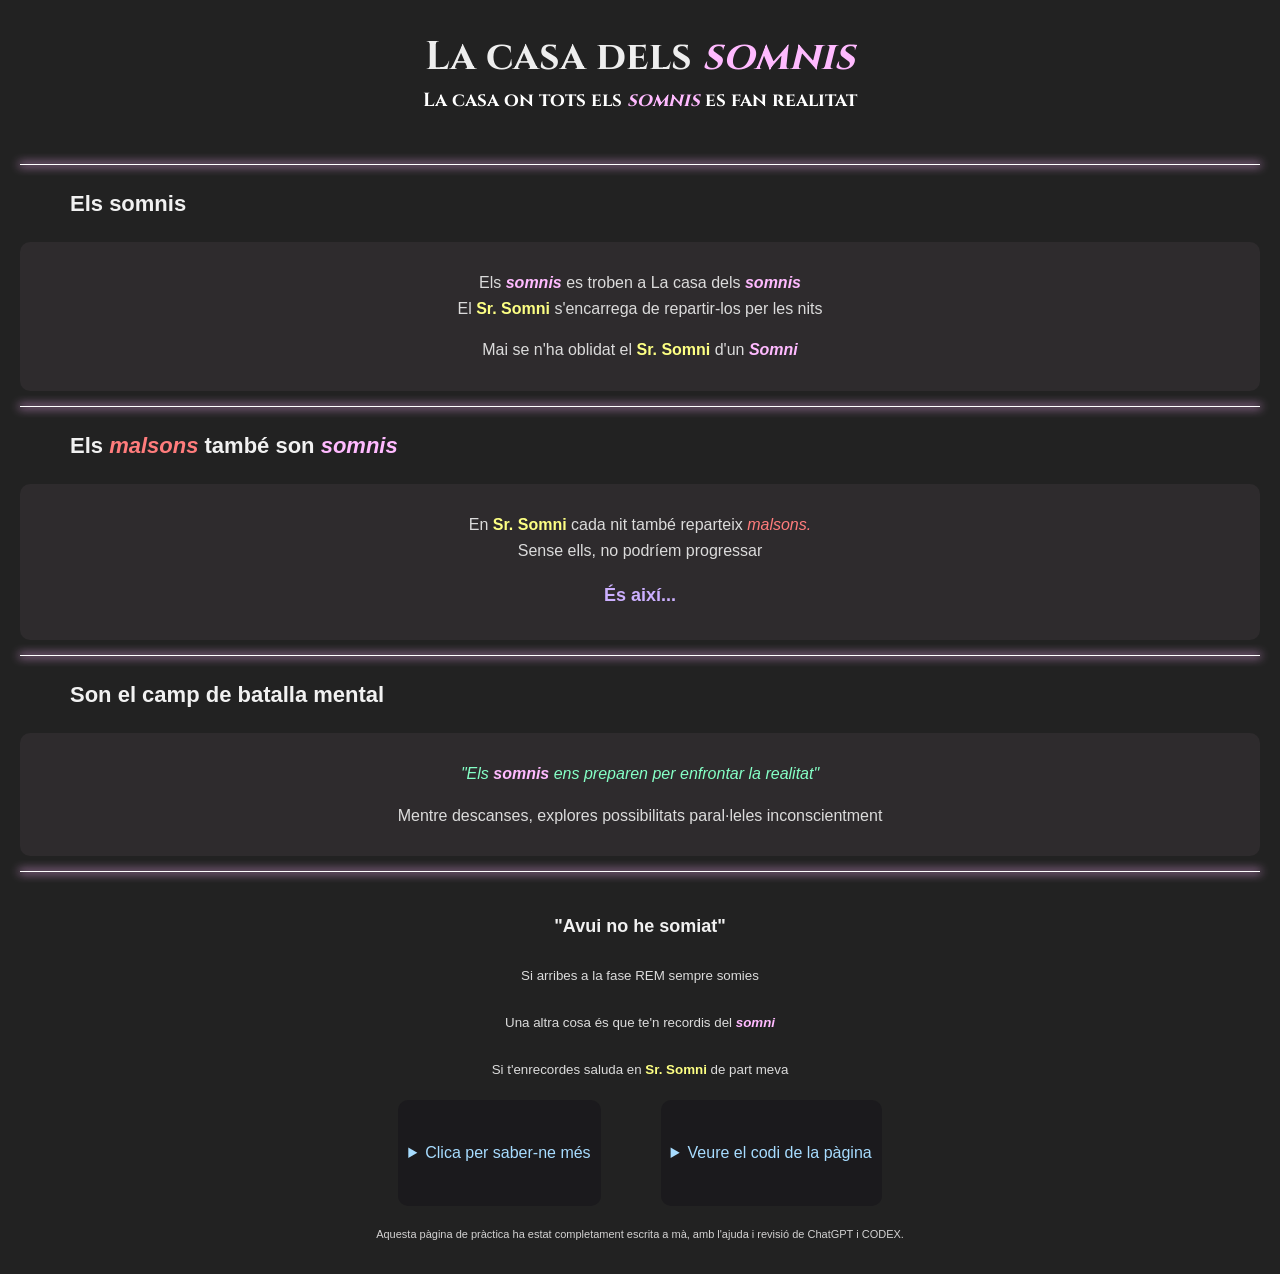
<file: index.html>
<!DOCTYPE html>
<html lang="ca">

<!-- INFORMACIÓ NO VISIBLE (HEAD) -->

<head>
    <meta charset="UTF-8">
    <meta name="viewport" content="width=device-width, initial-scale=1.0">

    <!-- TÍTOL INVISIBLE -->
    <title>La casa dels somnis</title>

    <!-- LINK AMB CSS -->
    <link rel="stylesheet" href="style.css">
</head>

<!-- INICI VISIBLE DE LA PÀGINA -->

<body>
    <header>
        <h1>La casa dels <em>somnis</em></h1>
        <h2>La casa on tots els <em>somnis</em> es fan realitat</h2>
    </header>

    <main>
        <hr>

        <!-- Casa dels Somnis Sr.Somni -->
        <h3>Els somnis</h3>
        <div>
            <p>Els <em>somnis</em> es troben a La casa dels <em>somnis</em> <br>
                El <strong>Sr. Somni</strong> s'encarrega de repartir-los per les nits
            </p>
            <p>Mai se n'ha oblidat el <strong>Sr. Somni</strong> d'un <em>Somni</em></p>
        </div>

        <hr>

        <h3>Els <span class="ma">malsons</span> també son <strong><em>somnis</em></strong></h3>
        <div>
            <p>En <strong>Sr. Somni</strong> cada nit també reparteix <span class="ma">malsons. <br> </span> Sense ells, no podríem progressar</p>
            <p class="text-dest">És així...</p>
        </div>

        <hr>

        <h3>Son el camp de batalla mental</h3>
        <div>
            <blockquote>"Els <em>somnis</em> ens preparen per enfrontar la realitat"</blockquote>
            <p>Mentre descanses, explores possibilitats paral·leles inconscientment</p>
        </div>

        <hr>

        <!-- APARTAT FINAL MÉS PETIT -->
        <h4>"Avui no he somiat"</h4>
        <small>Si arribes a la fase REM sempre somies</small>
        <br>
        <small>Una altra cosa és que te'n recordis del <em>somni</em></small>
        <br>
        <small>Si t'enrecordes saluda en <strong>Sr. Somni</strong> de part meva</small>

        <!-- FOOTER -->
        <section class="doble-footer">
            <footer>
                <details>
                    <summary>Clica per saber-ne més</summary>

                    <!-- LLISTA DINTRE DETAILS -->
                    <ul>
                        <li><a href="https://www.maingatetcg.com" target="_blank" rel="noopener noreferrer">Portal de <em>somnis</em></a></li>
                        <li><a href="https://www.instagram.com/maingatetcg/" target="_blank" rel="noopener noreferrer">Fotografies dels <em>somnis</em></a></li>
                    </ul>
                </details>
            </footer>

            <footer>
                <details>
                    <summary>Veure el codi de la pàgina</summary>
                    <ul>
                        <li><a href="codi-html.html">HTML</a></li>
                        <li><a href="codi-css.html">CSS</a></li>
                    </ul>
                </details>
            </footer>
        </section>

        <p class="mini-footer">Aquesta pàgina de pràctica ha estat completament escrita a mà, amb l'ajuda i revisió de ChatGPT i CODEX.</p>
    </main>
</body>

</html>
</file>
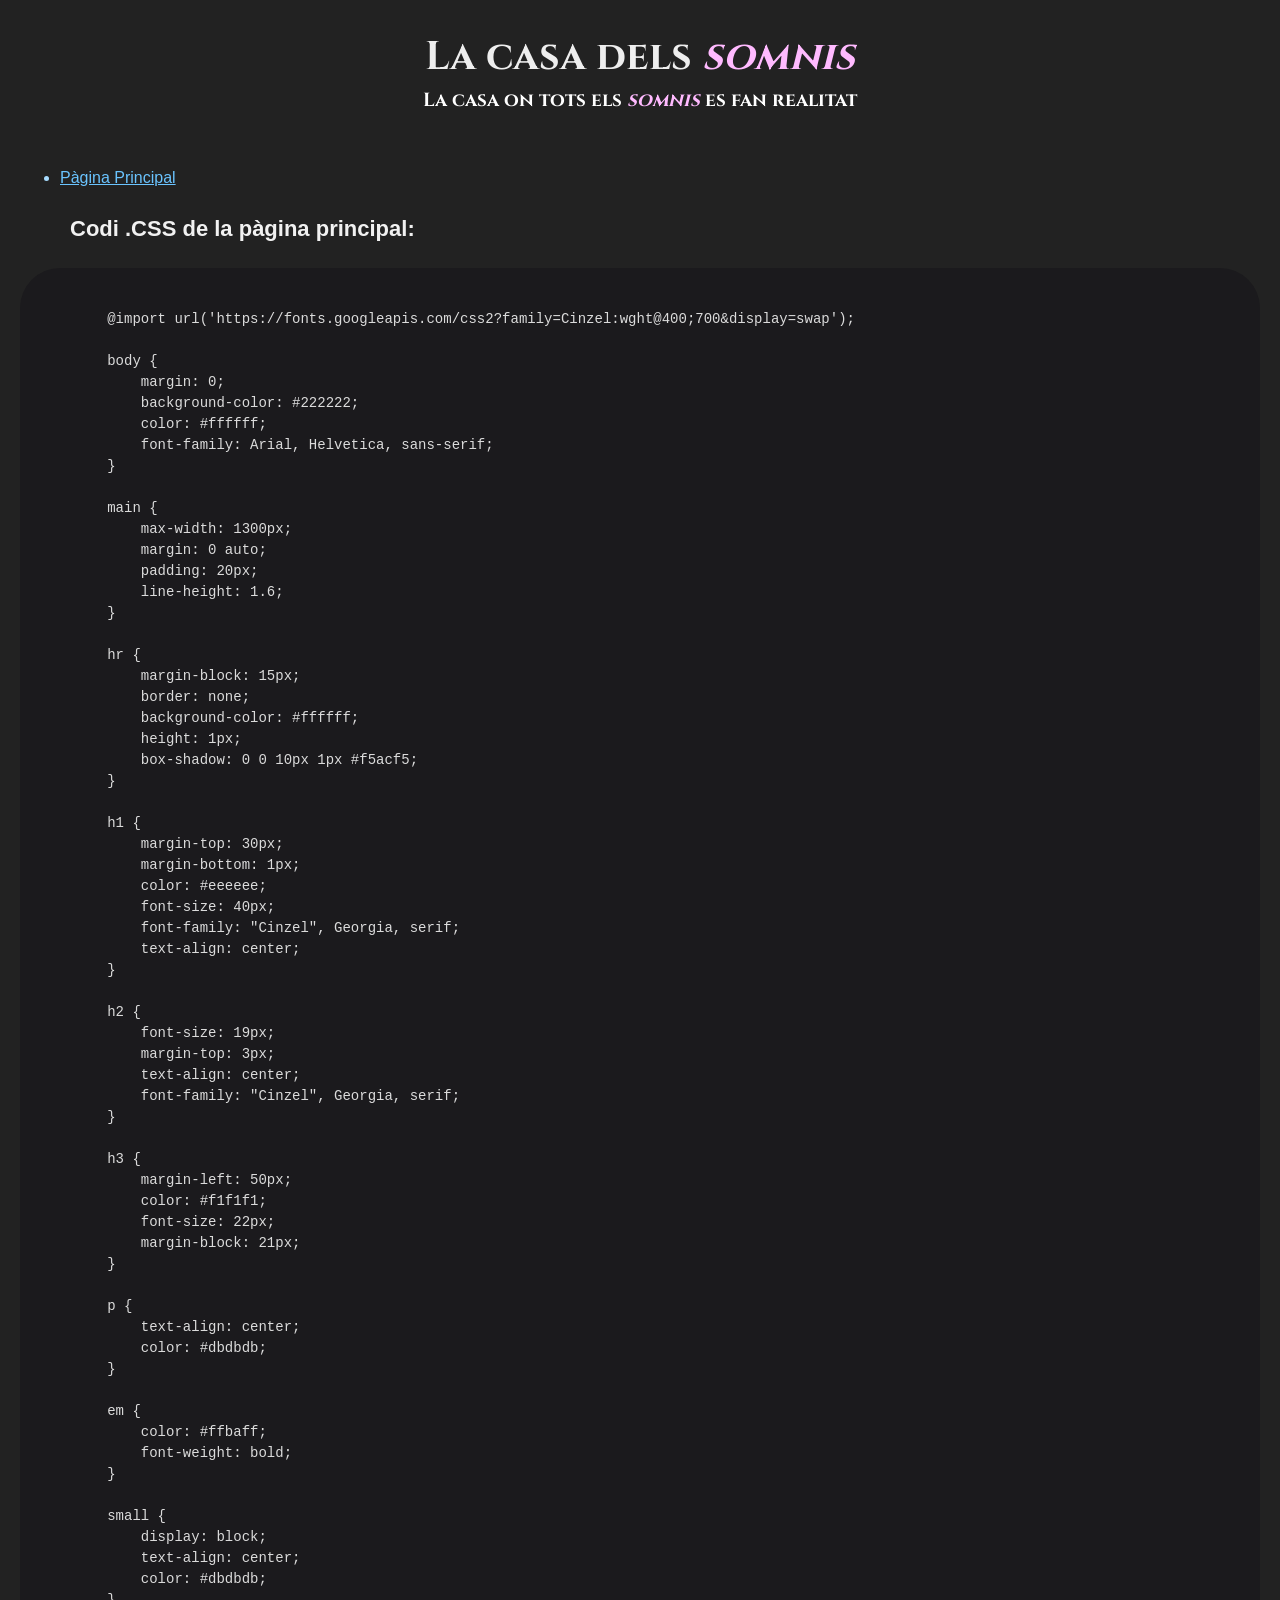
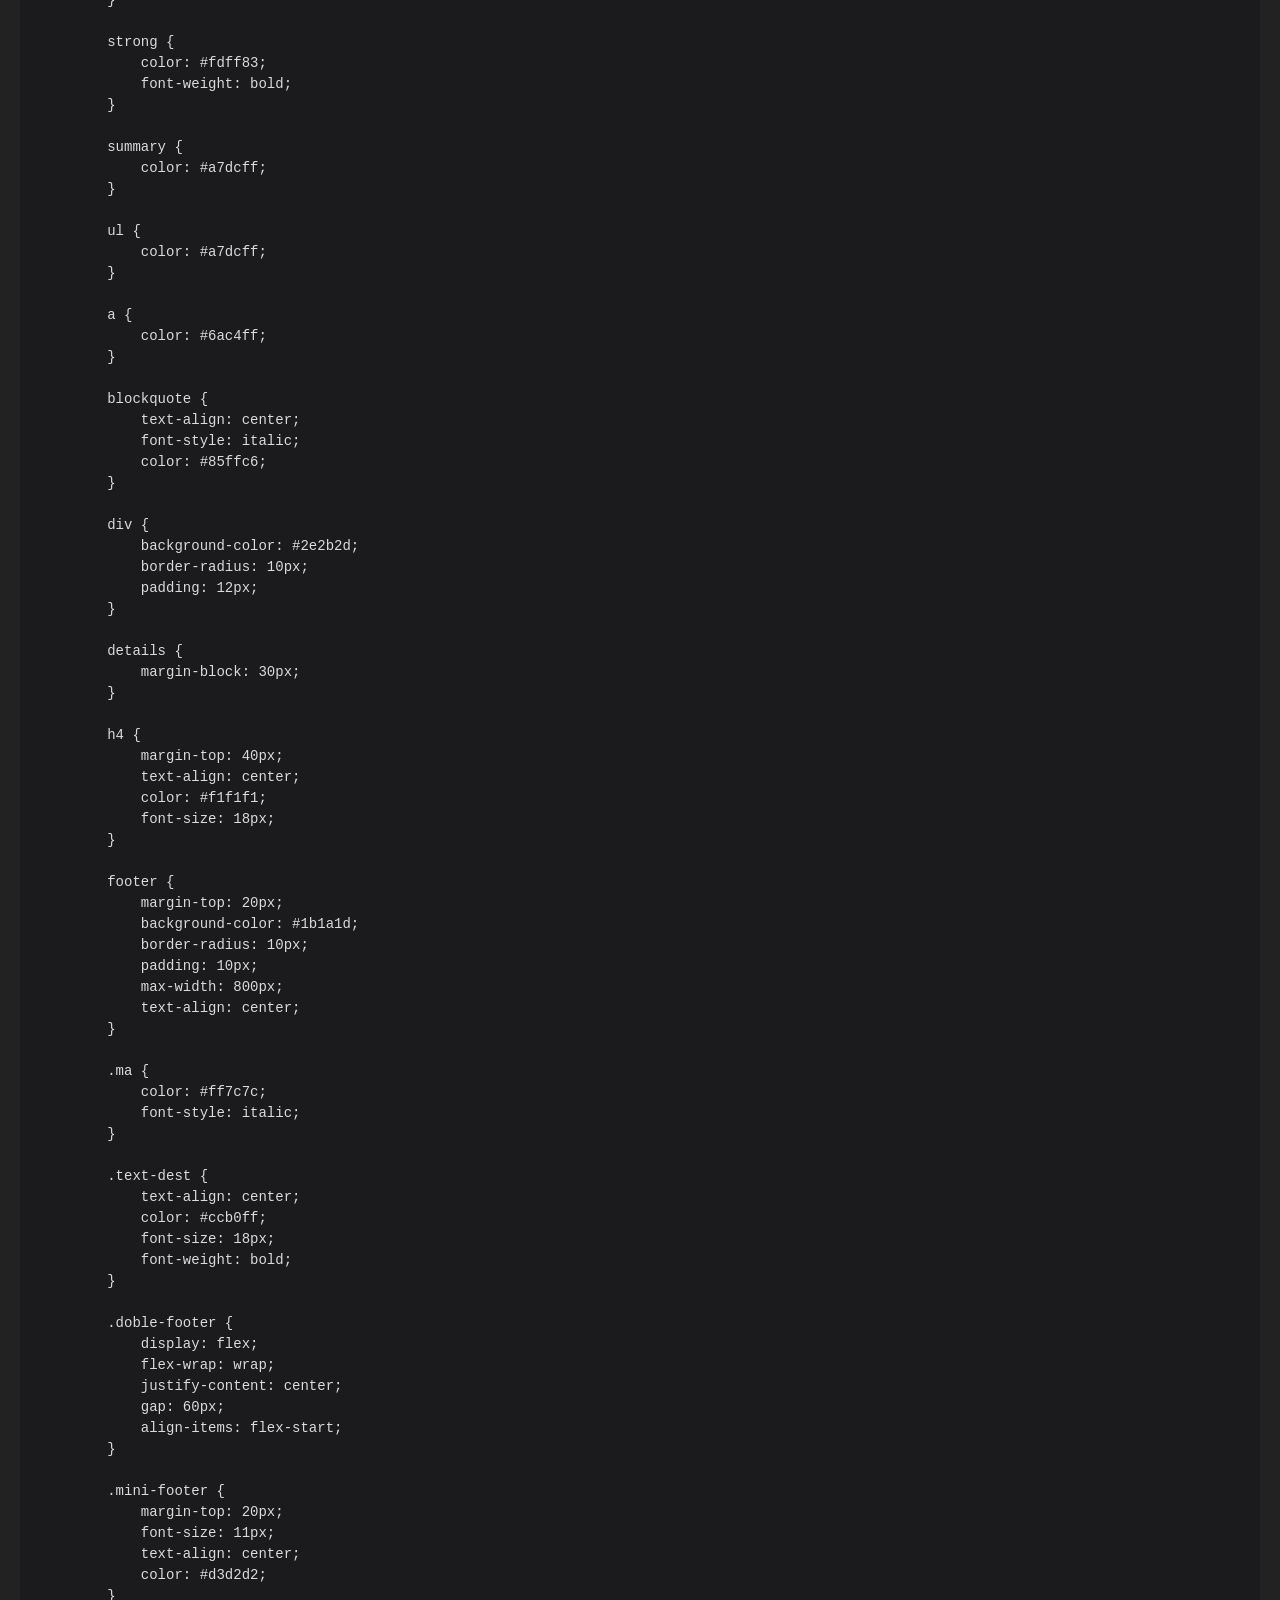
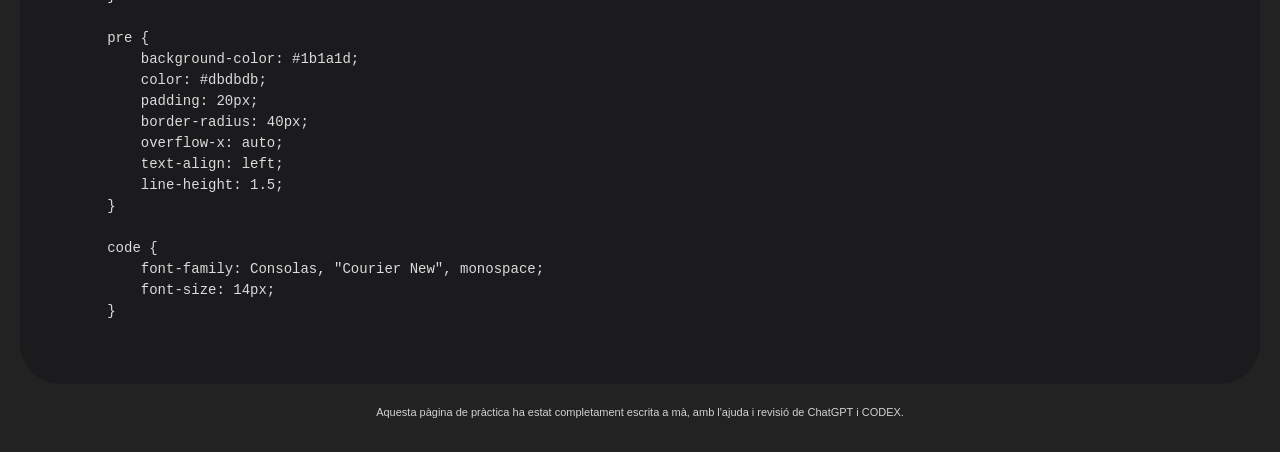
<file: codi-css.html>
<!DOCTYPE html>
<html lang="ca"> 

<head>
    
<meta charset="UTF-8">
<meta name="viewport" content="width=device-width, initial-scale=1.0">

<title>Codi CSS</title>

<link rel="stylesheet" href="style.css">


</head>

<body>
    <header>
    <h1>La casa dels <em>somnis</em></h1>
    <h2>La casa on tots els <em>somnis</em> es fan realitat</h2>

</header>
<main>
    <ul>
    <li><a href="index.html">Pàgina Principal</a></li>
    </ul>
    <h3>Codi .CSS de la pàgina principal:</h3>

    <pre><code>
        @import url('https://fonts.googleapis.com/css2?family=Cinzel:wght@400;700&display=swap');

        body {
            margin: 0;
            background-color: #222222;
            color: #ffffff;
            font-family: Arial, Helvetica, sans-serif;
        }
        
        main {
            max-width: 1300px;
            margin: 0 auto;
            padding: 20px;
            line-height: 1.6;
        }
        
        hr {
            margin-block: 15px;
            border: none;
            background-color: #ffffff;
            height: 1px;
            box-shadow: 0 0 10px 1px #f5acf5;
        }
        
        h1 {
            margin-top: 30px;
            margin-bottom: 1px;
            color: #eeeeee;
            font-size: 40px;
            font-family: "Cinzel", Georgia, serif;
            text-align: center;
        }
        
        h2 {
            font-size: 19px;
            margin-top: 3px;
            text-align: center;
            font-family: "Cinzel", Georgia, serif;
        }
        
        h3 {
            margin-left: 50px;
            color: #f1f1f1;
            font-size: 22px;
            margin-block: 21px;
        }
        
        p {
            text-align: center;
            color: #dbdbdb;
        }
        
        em {
            color: #ffbaff;
            font-weight: bold;
        }
        
        small {
            display: block;
            text-align: center;
            color: #dbdbdb;
        }
        
        strong {
            color: #fdff83;
            font-weight: bold;
        }
        
        summary {
            color: #a7dcff;
        }
        
        ul {
            color: #a7dcff;
        }
        
        a {
            color: #6ac4ff;
        }
        
        blockquote {
            text-align: center;
            font-style: italic;
            color: #85ffc6;
        }
        
        div {
            background-color: #2e2b2d;
            border-radius: 10px;
            padding: 12px;
        }
        
        details {
            margin-block: 30px;
        }
        
        h4 {
            margin-top: 40px;
            text-align: center;
            color: #f1f1f1;
            font-size: 18px;
        }
        
        footer {
            margin-top: 20px;
            background-color: #1b1a1d;
            border-radius: 10px;
            padding: 10px;
            max-width: 800px;
            text-align: center;
        }
        
        .ma {
            color: #ff7c7c;
            font-style: italic;
        }
        
        .text-dest {
            text-align: center;
            color: #ccb0ff;
            font-size: 18px;
            font-weight: bold;
        }
        
        .doble-footer {
            display: flex;
            flex-wrap: wrap;
            justify-content: center;
            gap: 60px;
            align-items: flex-start;
        }
        
        .mini-footer {
            margin-top: 20px;
            font-size: 11px;
            text-align: center;
            color: #d3d2d2;
        }
        
        pre {
            background-color: #1b1a1d;
            color: #dbdbdb;
            padding: 20px;
            border-radius: 40px;
            overflow-x: auto;
            text-align: left;
            line-height: 1.5;
        }
        
        code {
            font-family: Consolas, "Courier New", monospace;
            font-size: 14px;
        }
        
    </code></pre>
    <p class="mini-footer">Aquesta pàgina de pràctica ha estat completament escrita a mà, amb l'ajuda i revisió de ChatGPT i CODEX. </p>
</main>
</body>
</html>
</file>
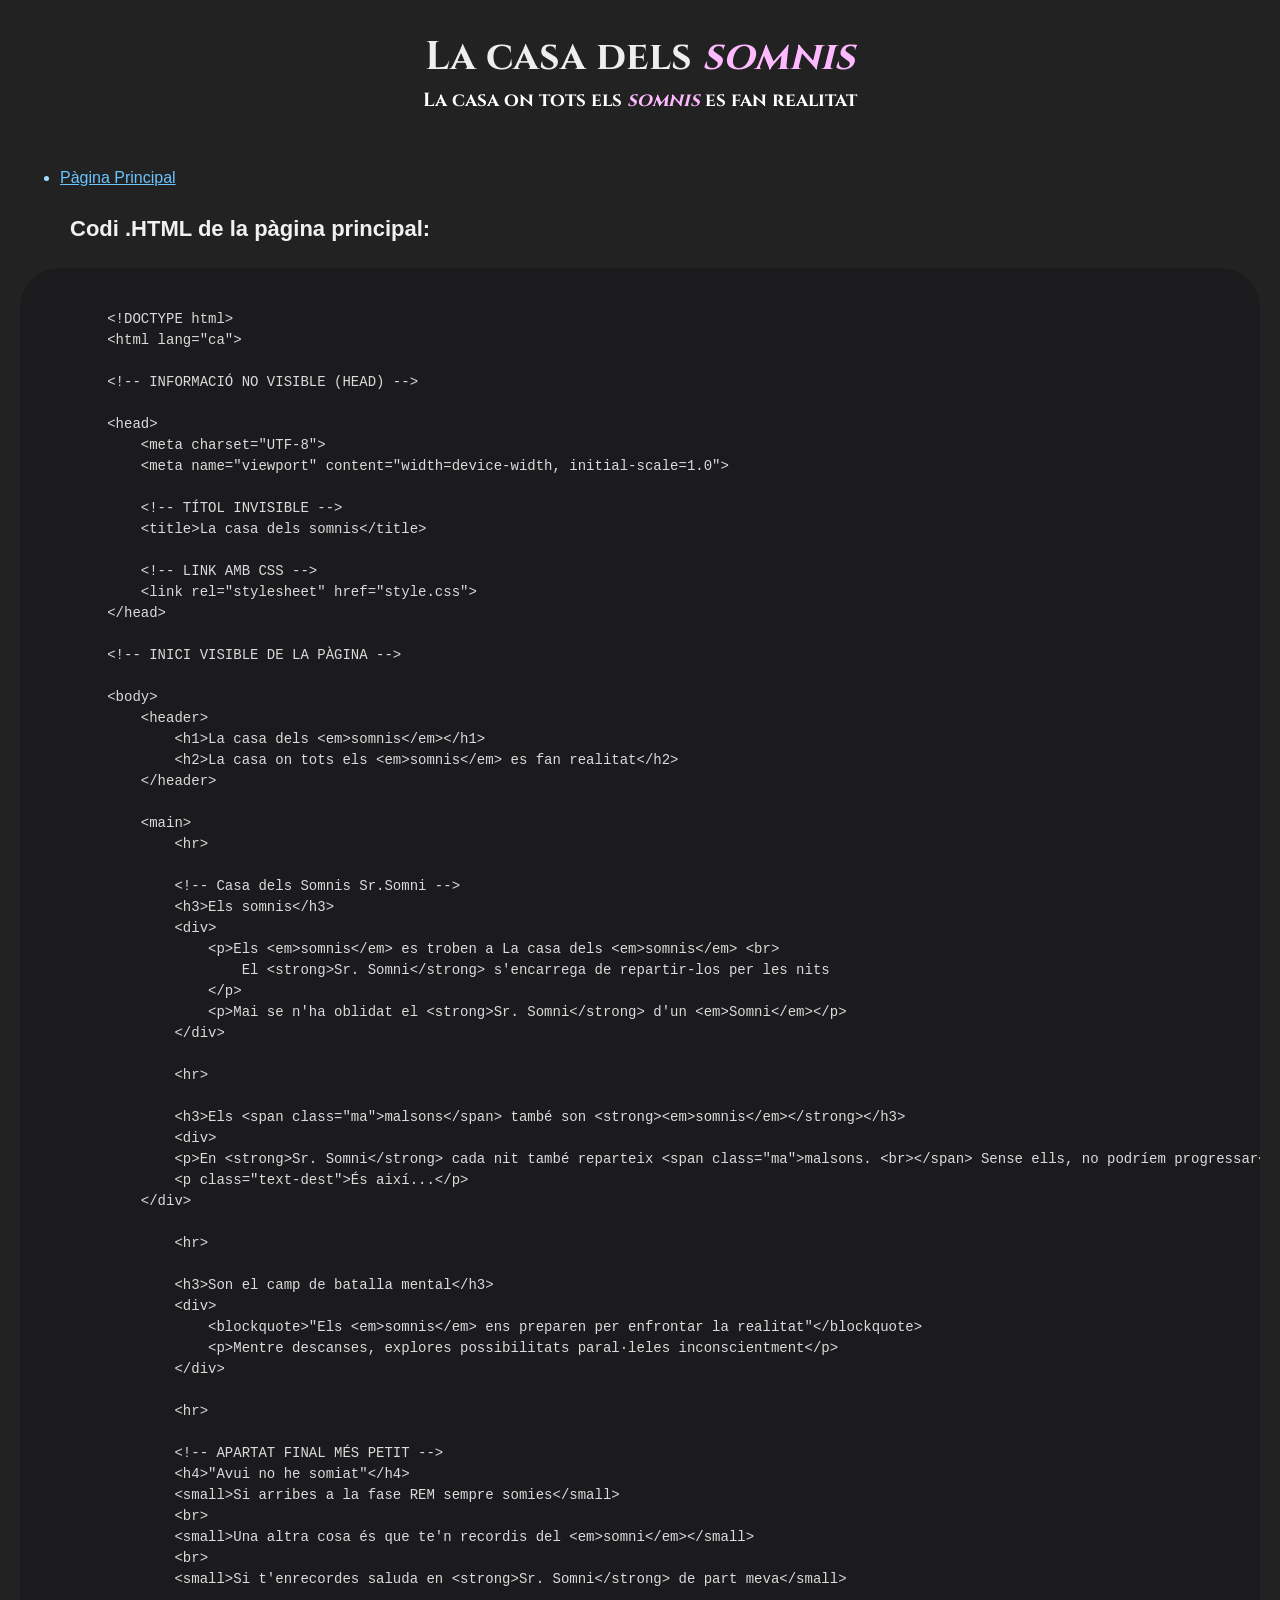
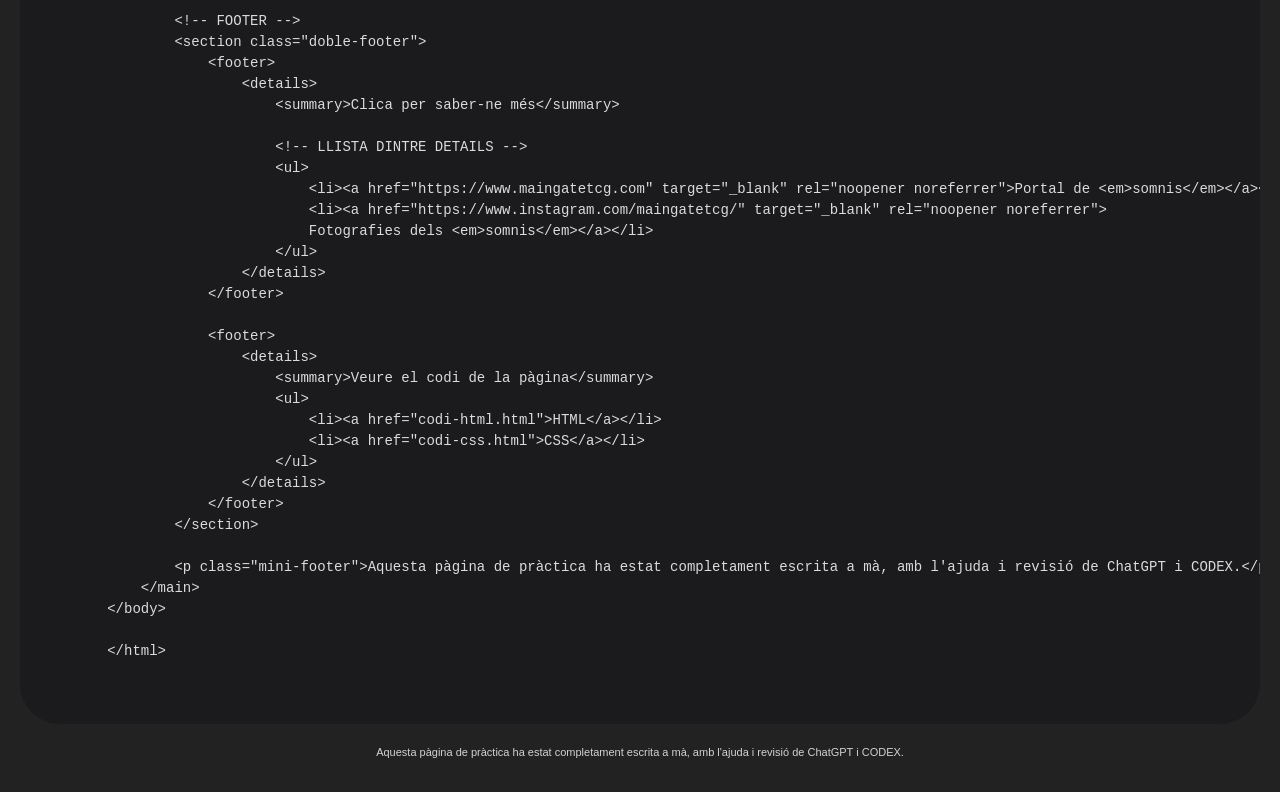
<file: codi-html.html>
<!DOCTYPE html>
<html lang="ca"> 

<head>
    
<meta charset="UTF-8">
<meta name="viewport" content="width=device-width, initial-scale=1.0">

<title>Codi HTML</title>

<link rel="stylesheet" href="style.css">


</head>

<body>
    <header>
    <h1>La casa dels <em>somnis</em></h1>
    <h2>La casa on tots els <em>somnis</em> es fan realitat</h2>

</header>
<main>
    <ul>
    <li><a href="index.html">Pàgina Principal</a></li>
    </ul>
    <h3>Codi .HTML de la pàgina principal:</h3>

    <pre><code>
        &LT;!DOCTYPE html&GT;
        &LT;html lang="ca"&GT;
        
        &LT;!-- INFORMACIÓ NO VISIBLE (HEAD) --&GT;
        
        &LT;head&GT;
            &LT;meta charset="UTF-8"&GT;
            &LT;meta name="viewport" content="width=device-width, initial-scale=1.0"&GT;
        
            &LT;!-- TÍTOL INVISIBLE --&GT;
            &LT;title&GT;La casa dels somnis&LT;/title&GT;
        
            &LT;!-- LINK AMB CSS --&GT;
            &LT;link rel="stylesheet" href="style.css"&GT;
        &LT;/head&GT;
        
        &LT;!-- INICI VISIBLE DE LA PÀGINA --&GT;
        
        &LT;body&GT;
            &LT;header&GT;
                &LT;h1&GT;La casa dels &LT;em&GT;somnis&LT;/em&GT;&LT;/h1&GT;
                &LT;h2&GT;La casa on tots els &LT;em&GT;somnis&LT;/em&GT; es fan realitat&LT;/h2&GT;
            &LT;/header&GT;
        
            &LT;main&GT;
                &LT;hr&GT;
        
                &LT;!-- Casa dels Somnis Sr.Somni --&GT;
                &LT;h3&GT;Els somnis&LT;/h3&GT;
                &LT;div&GT;
                    &LT;p&GT;Els &LT;em&GT;somnis&LT;/em&GT; es troben a La casa dels &LT;em&GT;somnis&LT;/em&GT; &LT;br&GT;
                        El &LT;strong&GT;Sr. Somni&LT;/strong&GT; s'encarrega de repartir-los per les nits
                    &LT;/p&GT;
                    &LT;p&GT;Mai se n'ha oblidat el &LT;strong&GT;Sr. Somni&LT;/strong&GT; d'un &LT;em&GT;Somni&LT;/em&GT;&LT;/p&GT;
                &LT;/div&GT;
        
                &LT;hr&GT;
        
                &LT;h3&GT;Els &LT;span class="ma"&GT;malsons&LT;/span&GT; també son &LT;strong&GT;&LT;em&GT;somnis&LT;/em&GT;&LT;/strong&GT;&LT;/h3&GT;
                &LT;div&GT;
                &LT;p&GT;En &LT;strong&GT;Sr. Somni&LT;/strong&GT; cada nit també reparteix &LT;span class="ma"&GT;malsons. &LT;br&GT;&LT;/span&GT; Sense ells, no podríem progressar&LT;/p&GT;
                &LT;p class="text-dest"&GT;És així...&LT;/p&GT;
            &LT;/div&GT;
        
                &LT;hr&GT;
        
                &LT;h3&GT;Son el camp de batalla mental&LT;/h3&GT;
                &LT;div&GT;
                    &LT;blockquote&GT;"Els &LT;em&GT;somnis&LT;/em&GT; ens preparen per enfrontar la realitat"&LT;/blockquote&GT;
                    &LT;p&GT;Mentre descanses, explores possibilitats paral·leles inconscientment&LT;/p&GT;
                &LT;/div&GT;
        
                &LT;hr&GT;
        
                &LT;!-- APARTAT FINAL MÉS PETIT --&GT;
                &LT;h4&GT;"Avui no he somiat"&LT;/h4&GT;
                &LT;small&GT;Si arribes a la fase REM sempre somies&LT;/small&GT;
                &LT;br&GT;
                &LT;small&GT;Una altra cosa és que te'n recordis del &LT;em&GT;somni&LT;/em&GT;&LT;/small&GT;
                &LT;br&GT;
                &LT;small&GT;Si t'enrecordes saluda en &LT;strong&GT;Sr. Somni&LT;/strong&GT; de part meva&LT;/small&GT;
        
                &LT;!-- FOOTER --&GT;
                &LT;section class="doble-footer"&GT;
                    &LT;footer&GT;
                        &LT;details&GT;
                            &LT;summary&GT;Clica per saber-ne més&LT;/summary&GT;
        
                            &LT;!-- LLISTA DINTRE DETAILS --&GT;
                            &LT;ul&GT;
                                &LT;li&GT;&LT;a href="https://www.maingatetcg.com" target="_blank" rel="noopener noreferrer"&GT;Portal de &LT;em&GT;somnis&LT;/em&GT;&LT;/a&GT;&LT;/li&GT;
                                &LT;li&GT;&LT;a href="https://www.instagram.com/maingatetcg/" target="_blank" rel="noopener noreferrer"&GT;
                                Fotografies dels &LT;em&GT;somnis&LT;/em&GT;&LT;/a&GT;&LT;/li&GT;
                            &LT;/ul&GT;
                        &LT;/details&GT;
                    &LT;/footer&GT;
        
                    &LT;footer&GT;
                        &LT;details&GT;
                            &LT;summary&GT;Veure el codi de la pàgina&LT;/summary&GT;
                            &LT;ul&GT;
                                &LT;li&GT;&LT;a href="codi-html.html"&GT;HTML&LT;/a&GT;&LT;/li&GT;
                                &LT;li&GT;&LT;a href="codi-css.html"&GT;CSS&LT;/a&GT;&LT;/li&GT;
                            &LT;/ul&GT;
                        &LT;/details&GT;
                    &LT;/footer&GT;
                &LT;/section&GT;
        
                &LT;p class="mini-footer"&GT;Aquesta pàgina de pràctica ha estat completament escrita a mà, amb l'ajuda i revisió de ChatGPT i CODEX.&LT;/p&GT;
            &LT;/main&GT;
        &LT;/body&GT;
        
        &LT;/html&GT;
        
    </code></pre>
    <p class="mini-footer">Aquesta pàgina de pràctica ha estat completament escrita a mà, amb l'ajuda i revisió de ChatGPT i CODEX. </p>
</main>
</body>
</html>
</file>
<file: style.css>
@import url('https://fonts.googleapis.com/css2?family=Cinzel:wght@400;700&display=swap');

body {
    margin: 0;
    background-color: #222222;
    color: #ffffff;
    font-family: Arial, Helvetica, sans-serif;
}

main {
    max-width: 1300px;
    margin: 0 auto;
    padding: 20px;
    line-height: 1.6;
}

hr {
    margin-block: 15px;
    border: none;
    background-color: #ffffff;
    height: 1px;
    box-shadow: 0 0 10px 1px #f5acf5;
}

h1 {
    margin-top: 30px;
    margin-bottom: 1px;
    color: #eeeeee;
    font-size: 40px;
    font-family: "Cinzel", Georgia, serif;
    text-align: center;
}

h2 {
    font-size: 19px;
    margin-top: 3px;
    text-align: center;
    font-family: "Cinzel", Georgia, serif;
}

h3 {
    margin-left: 50px;
    color: #f1f1f1;
    font-size: 22px;
    margin-block: 21px;
}

p {
    text-align: center;
    color: #dbdbdb;
}

em {
    color: #ffbaff;
    font-weight: bold;
}

small {
    display: block;
    text-align: center;
    color: #dbdbdb;
}

strong {
    color: #fdff83;
    font-weight: bold;
}

summary {
    color: #a7dcff;
}

ul {
    color: #a7dcff;
}

a {
    color: #6ac4ff;
}

blockquote {
    text-align: center;
    font-style: italic;
    color: #85ffc6;
}

div {
    background-color: #2e2b2d;
    border-radius: 10px;
    padding: 12px;
}

details {
    margin-block: 30px;
}

h4 {
    margin-top: 40px;
    text-align: center;
    color: #f1f1f1;
    font-size: 18px;
}

footer {
    margin-top: 20px;
    background-color: #1b1a1d;
    border-radius: 10px;
    padding: 10px;
    max-width: 800px;
    text-align: center;
}

.ma {
    color: #ff7c7c;
    font-style: italic;
}

.text-dest {
    text-align: center;
    color: #ccb0ff;
    font-size: 18px;
    font-weight: bold;
}

.doble-footer {
    display: flex;
    flex-wrap: wrap;
    justify-content: center;
    gap: 60px;
    align-items: flex-start;
}

.mini-footer {
    margin-top: 20px;
    font-size: 11px;
    text-align: center;
    color: #d3d2d2;
}

pre {
    background-color: #1b1a1d;
    color: #dbdbdb;
    padding: 20px;
    border-radius: 40px;
    overflow-x: auto;
    text-align: left;
    line-height: 1.5;
}

code {
    font-family: Consolas, "Courier New", monospace;
    font-size: 14px;
}
</file>
